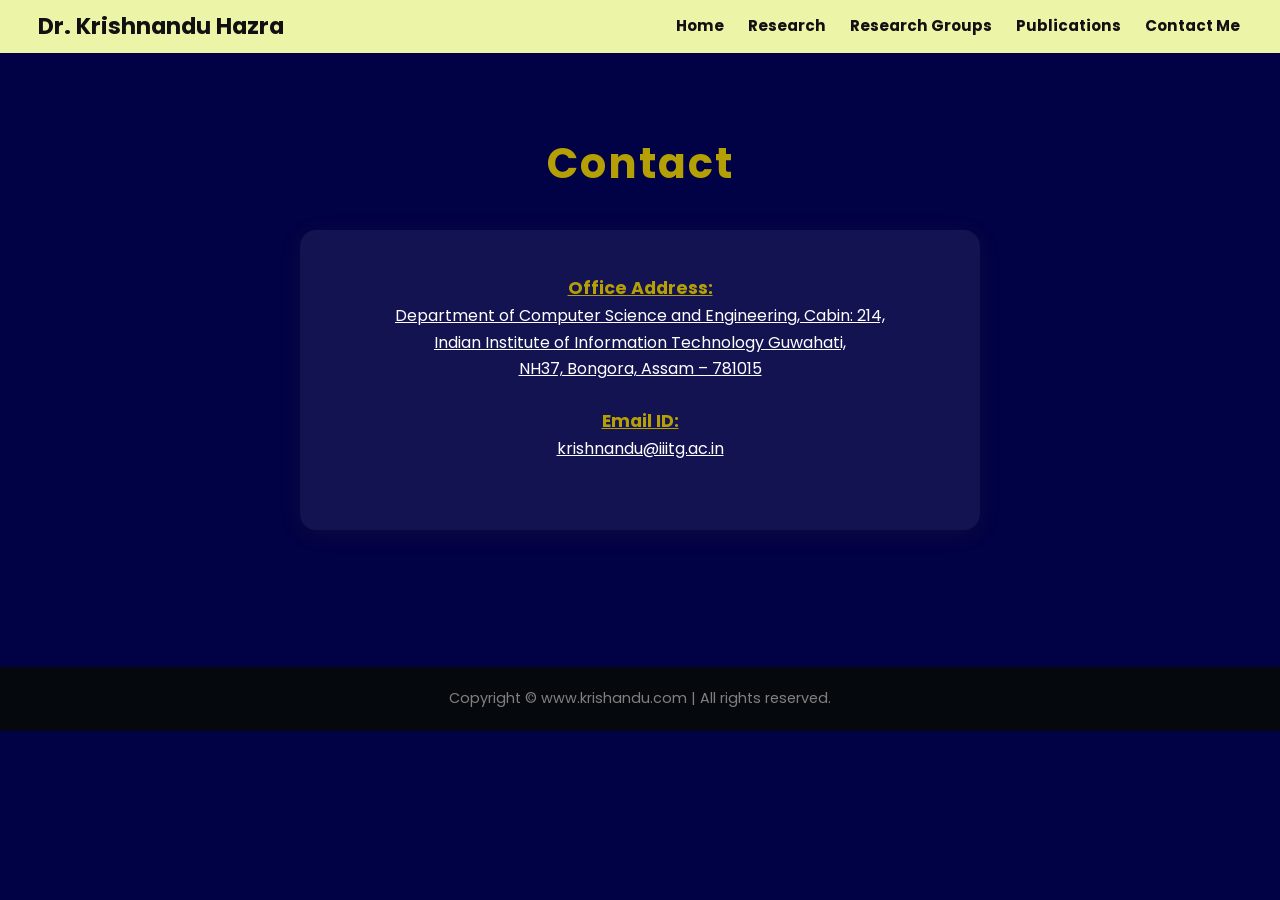
<file: contact.html>
<!DOCTYPE html>
<html lang="en">

<head>
  <meta charset="UTF-8">
  <meta name="viewport" content="width=device-width, initial-scale=1.0">
  <title>Contact — Dr. Krishnandu Hazra</title>
  <link rel="preconnect" href="https://fonts.googleapis.com">
  <link rel="preconnect" href="https://fonts.gstatic.com" crossorigin>
  <link href="https://fonts.googleapis.com/css2?family=Poppins:wght@400;600;700&display=swap" rel="stylesheet">
  <link rel="stylesheet" href="style.css">
</head>

<body>

  <header>
    <nav class="site-nav">
      <div class="nav-brand">Dr. Krishnandu Hazra</div>
      <ul class="nav-links">
        <li><a href="index.html">Home</a></li>
        <li><a href="research.html">Research</a></li>
        <li><a href="research_groups.html">Research Groups</a></li>
        <li><a href="publications.html">Publications</a></li>
        <li><a href="contact.html">Contact Me</a></li>
      </ul>
    </nav>
  </header>

  <main>
    <section class="contact-section">
      <h1 class="section-heading" style="font-size:clamp(1.8rem,5vw,2.6rem); margin-bottom:32px; letter-spacing:2px;">
        Contact
      </h1>

      <div class="contact-card">
        <div class="contact-block">
          <p class="contact-label">Office Address:</p>
          <p>
            Department of Computer Science and Engineering, Cabin: 214,<br>
            Indian Institute of Information Technology Guwahati,<br>
            NH37, Bongora, Assam – 781015
          </p>
        </div>

        <div class="contact-block">
          <p class="contact-label">Email ID:</p>
          <a href="mailto:krishnandu@iiitg.ac.in">krishnandu@iiitg.ac.in</a>
        </div>
      </div>
    </section>
  </main>

  <footer class="site-footer">
    Copyright &copy; www.krishandu.com | All rights reserved.
  </footer>

</body>
</html>
</file>
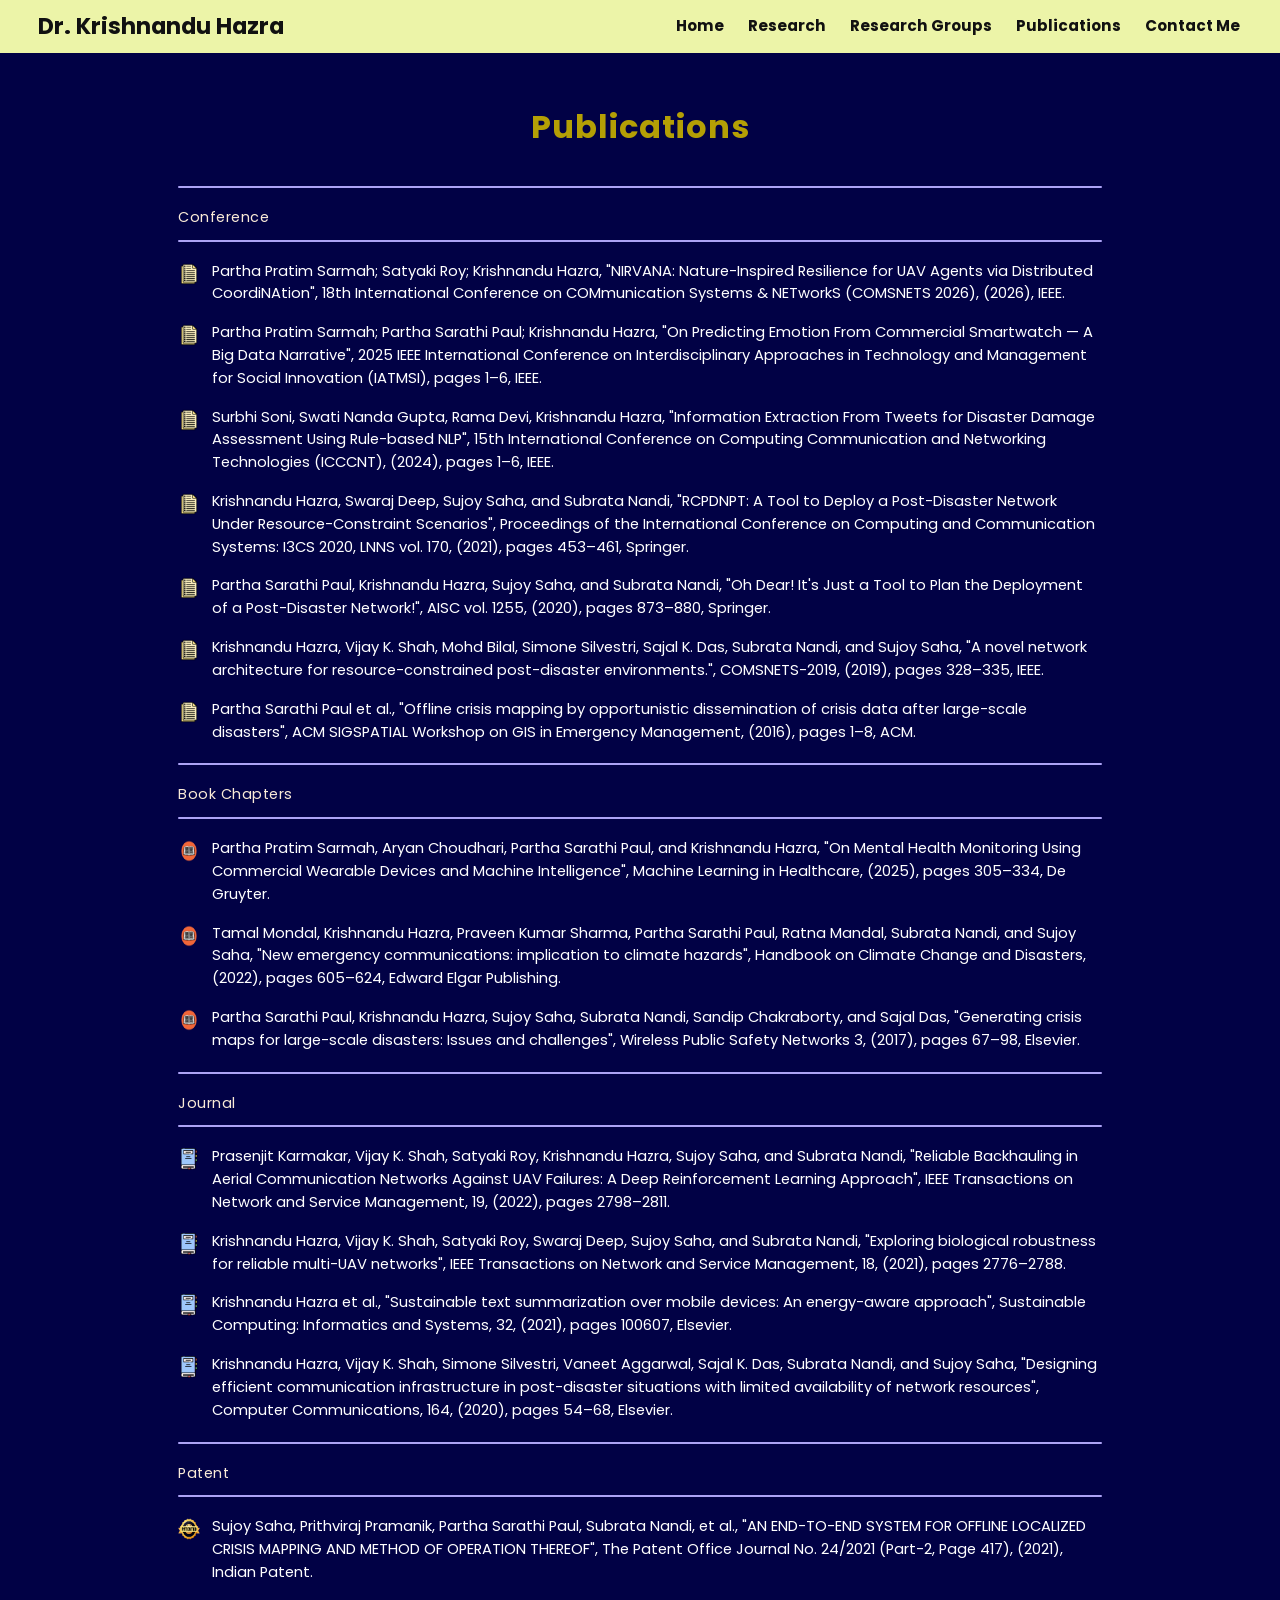
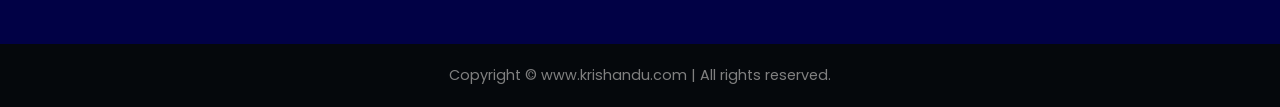
<file: publications.html>
<!DOCTYPE html>
<html lang="en">

<head>
  <meta charset="UTF-8">
  <meta name="viewport" content="width=device-width, initial-scale=1.0">
  <title>Publications — Dr. Krishnandu Hazra</title>
  <link rel="preconnect" href="https://fonts.googleapis.com">
  <link rel="preconnect" href="https://fonts.gstatic.com" crossorigin>
  <link href="https://fonts.googleapis.com/css2?family=Poppins:wght@400;600;700&display=swap" rel="stylesheet">
  <link rel="stylesheet" href="style.css">
</head>

<body>

  <header>
    <nav class="site-nav">
      <div class="nav-brand">Dr. Krishnandu Hazra</div>
      <ul class="nav-links">
        <li><a href="index.html">Home</a></li>
        <li><a href="research.html">Research</a></li>
        <li><a href="research_groups.html">Research Groups</a></li>
        <li><a href="publications.html">Publications</a></li>
        <li><a href="contact.html">Contact Me</a></li>
      </ul>
    </nav>
  </header>

  <main>
    <div class="pub-section">
      <h1 class="section-heading" style="margin-top:clamp(24px,4vw,48px);">Publications</h1>

      <!-- ── Conference ── -->
      <hr class="section-divider">
      <p class="pub-category-label">Conference</p>
      <hr class="section-divider">
      <ul class="pub-list">
        <li>
          <img src="Images/paper.png" alt="">
          <a href="https://ieeexplore.ieee.org/document/11418271" target="_blank" rel="noopener noreferrer">
            Partha Pratim Sarmah; Satyaki Roy; Krishnandu Hazra, "NIRVANA: Nature-Inspired Resilience for UAV Agents
            via Distributed CoordiNAtion", 18th International Conference on COMmunication Systems &amp; NETworkS
            (COMSNETS 2026), (2026), IEEE.
          </a>
        </li>
        <li>
          <img src="Images/paper.png" alt="">
          <a href="https://ieeexplore.ieee.org/abstract/document/10984709" target="_blank" rel="noopener noreferrer">
            Partha Pratim Sarmah; Partha Sarathi Paul; Krishnandu Hazra, "On Predicting Emotion From Commercial
            Smartwatch — A Big Data Narrative", 2025 IEEE International Conference on Interdisciplinary Approaches in
            Technology and Management for Social Innovation (IATMSI), pages 1–6, IEEE.
          </a>
        </li>
        <li>
          <img src="Images/paper.png" alt="">
          <a href="https://ieeexplore.ieee.org/document/10724068" target="_blank" rel="noopener noreferrer">
            Surbhi Soni, Swati Nanda Gupta, Rama Devi, Krishnandu Hazra, "Information Extraction From Tweets for
            Disaster Damage Assessment Using Rule-based NLP", 15th International Conference on Computing Communication
            and Networking Technologies (ICCCNT), (2024), pages 1–6, IEEE.
          </a>
        </li>
        <li>
          <img src="Images/paper.png" alt="">
          <a href="https://link.springer.com/chapter/10.1007/978-981-33-4084-8_43" target="_blank" rel="noopener noreferrer">
            Krishnandu Hazra, Swaraj Deep, Sujoy Saha, and Subrata Nandi, "RCPDNPT: A Tool to Deploy a Post-Disaster
            Network Under Resource-Constraint Scenarios", Proceedings of the International Conference on Computing and
            Communication Systems: I3CS 2020, LNNS vol. 170, (2021), pages 453–461, Springer.
          </a>
        </li>
        <li>
          <img src="Images/paper.png" alt="">
          <a href="https://link.springer.com/chapter/10.1007/978-981-15-7834-2_82" target="_blank" rel="noopener noreferrer">
            Partha Sarathi Paul, Krishnandu Hazra, Sujoy Saha, and Subrata Nandi, "Oh Dear! It's Just a Tool to Plan
            the Deployment of a Post-Disaster Network!", AISC vol. 1255, (2020), pages 873–880, Springer.
          </a>
        </li>
        <li>
          <img src="Images/paper.png" alt="">
          <a href="https://ieeexplore.ieee.org/document/8711166" target="_blank" rel="noopener noreferrer">
            Krishnandu Hazra, Vijay K. Shah, Mohd Bilal, Simone Silvestri, Sajal K. Das, Subrata Nandi, and Sujoy
            Saha, "A novel network architecture for resource-constrained post-disaster environments.",
            COMSNETS-2019, (2019), pages 328–335, IEEE.
          </a>
        </li>
        <li>
          <img src="Images/paper.png" alt="">
          <a href="https://dl.acm.org/doi/10.1145/3017611.3017620" target="_blank" rel="noopener noreferrer">
            Partha Sarathi Paul et al., "Offline crisis mapping by opportunistic dissemination of crisis data after
            large-scale disasters", ACM SIGSPATIAL Workshop on GIS in Emergency Management, (2016), pages 1–8, ACM.
          </a>
        </li>
      </ul>

      <!-- ── Book Chapters ── -->
      <hr class="section-divider">
      <p class="pub-category-label">Book Chapters</p>
      <hr class="section-divider">
      <ul class="pub-list">
        <li>
          <img src="Images/Chapter.png" alt="">
          <a href="https://www.degruyterbrill.com/document/doi/10.1515/9783111541235-016/html" target="_blank" rel="noopener noreferrer">
            Partha Pratim Sarmah, Aryan Choudhari, Partha Sarathi Paul, and Krishnandu Hazra, "On Mental Health
            Monitoring Using Commercial Wearable Devices and Machine Intelligence", Machine Learning in Healthcare,
            (2025), pages 305–334, De Gruyter.
          </a>
        </li>
        <li>
          <img src="Images/Chapter.png" alt="">
          <a href="https://www.elgaronline.com/edcollchap/book/9781800371613/book-part-9781800371613-56.xml" target="_blank" rel="noopener noreferrer">
            Tamal Mondal, Krishnandu Hazra, Praveen Kumar Sharma, Partha Sarathi Paul, Ratna Mandal, Subrata Nandi,
            and Sujoy Saha, "New emergency communications: implication to climate hazards", Handbook on Climate Change
            and Disasters, (2022), pages 605–624, Edward Elgar Publishing.
          </a>
        </li>
        <li>
          <img src="Images/Chapter.png" alt="">
          <a href="https://www.sciencedirect.com/science/chapter/edited-volume/abs/pii/B9781785480539500044?via%3Dihub" target="_blank" rel="noopener noreferrer">
            Partha Sarathi Paul, Krishnandu Hazra, Sujoy Saha, Subrata Nandi, Sandip Chakraborty, and Sajal Das,
            "Generating crisis maps for large-scale disasters: Issues and challenges", Wireless Public Safety Networks
            3, (2017), pages 67–98, Elsevier.
          </a>
        </li>
      </ul>

      <!-- ── Journals ── -->
      <hr class="section-divider">
      <p class="pub-category-label">Journal</p>
      <hr class="section-divider">
      <ul class="pub-list">
        <li>
          <img src="Images/Journal.png" alt="">
          <a href="https://ieeexplore.ieee.org/document/9851846" target="_blank" rel="noopener noreferrer">
            Prasenjit Karmakar, Vijay K. Shah, Satyaki Roy, Krishnandu Hazra, Sujoy Saha, and Subrata Nandi,
            "Reliable Backhauling in Aerial Communication Networks Against UAV Failures: A Deep Reinforcement
            Learning Approach", IEEE Transactions on Network and Service Management, 19, (2022), pages 2798–2811.
          </a>
        </li>
        <li>
          <img src="Images/Journal.png" alt="">
          <a href="https://ieeexplore.ieee.org/document/9422729" target="_blank" rel="noopener noreferrer">
            Krishnandu Hazra, Vijay K. Shah, Satyaki Roy, Swaraj Deep, Sujoy Saha, and Subrata Nandi, "Exploring
            biological robustness for reliable multi-UAV networks", IEEE Transactions on Network and Service
            Management, 18, (2021), pages 2776–2788.
          </a>
        </li>
        <li>
          <img src="Images/Journal.png" alt="">
          <a href="https://www.sciencedirect.com/science/article/abs/pii/S2210537921000950?via%3Dihub" target="_blank" rel="noopener noreferrer">
            Krishnandu Hazra et al., "Sustainable text summarization over mobile devices: An energy-aware approach",
            Sustainable Computing: Informatics and Systems, 32, (2021), pages 100607, Elsevier.
          </a>
        </li>
        <li>
          <img src="Images/Journal.png" alt="">
          <a href="https://www.sciencedirect.com/science/article/abs/pii/S0140366420319393?via%3Dihub" target="_blank" rel="noopener noreferrer">
            Krishnandu Hazra, Vijay K. Shah, Simone Silvestri, Vaneet Aggarwal, Sajal K. Das, Subrata Nandi, and
            Sujoy Saha, "Designing efficient communication infrastructure in post-disaster situations with limited
            availability of network resources", Computer Communications, 164, (2020), pages 54–68, Elsevier.
          </a>
        </li>
      </ul>

      <!-- ── Patents ── -->
      <hr class="section-divider">
      <p class="pub-category-label">Patent</p>
      <hr class="section-divider">
      <ul class="pub-list">
        <li>
          <img src="Images/Patent.png" alt="">
          <a href="https://search.ipindia.gov.in/DynamicUtility/Journal/Patent" target="_blank" rel="noopener noreferrer">
            Sujoy Saha, Prithviraj Pramanik, Partha Sarathi Paul, Subrata Nandi, et al., "AN END-TO-END SYSTEM FOR
            OFFLINE LOCALIZED CRISIS MAPPING AND METHOD OF OPERATION THEREOF", The Patent Office Journal No. 24/2021
            (Part-2, Page 417), (2021), Indian Patent.
          </a>
        </li>
      </ul>

    </div>
  </main>

  <footer class="site-footer">
    Copyright &copy; www.krishandu.com | All rights reserved.
  </footer>

</body>
</html>
</file>
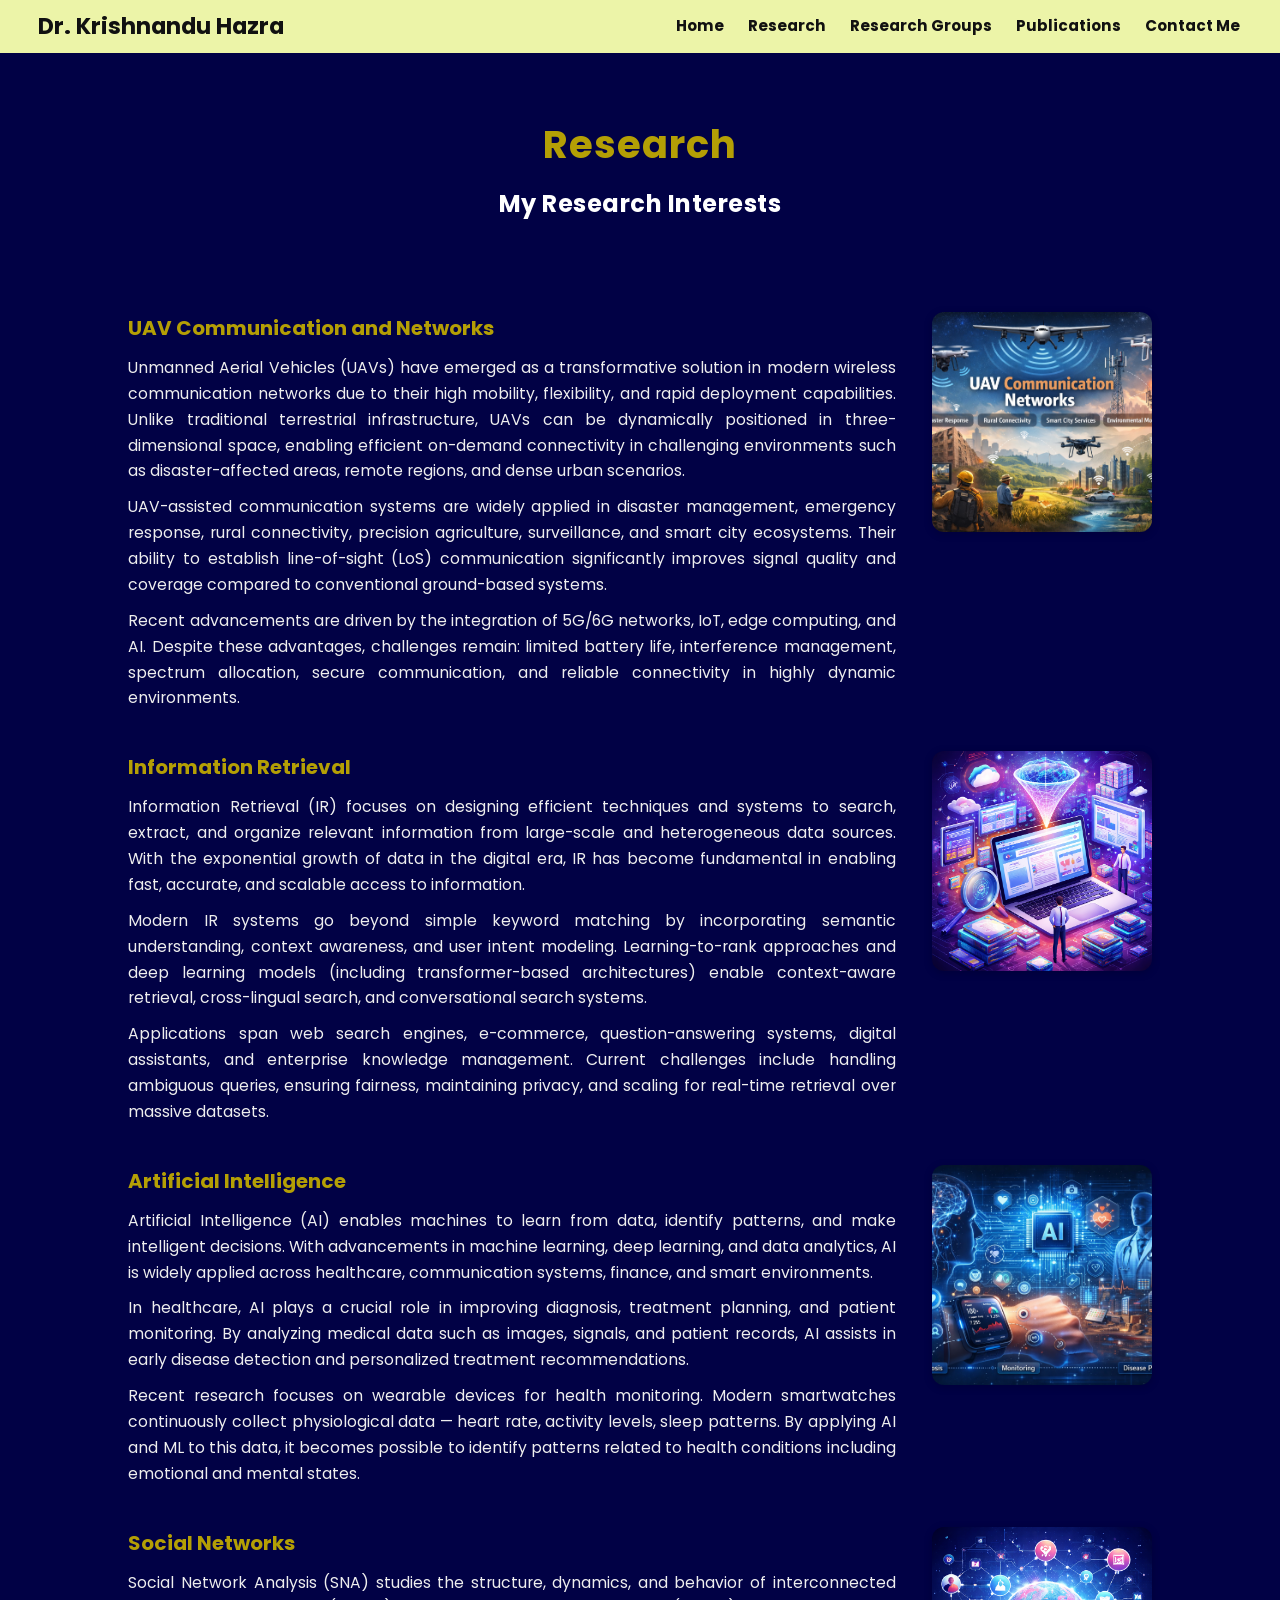
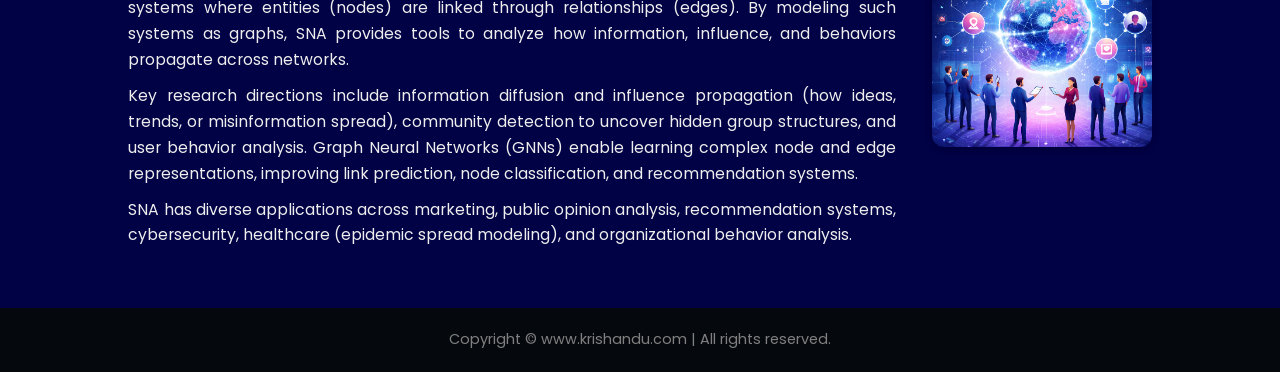
<file: research.html>
<!DOCTYPE html>
<html lang="en">

<head>
  <meta charset="UTF-8">
  <meta name="viewport" content="width=device-width, initial-scale=1.0">
  <title>Research — Dr. Krishnandu Hazra</title>
  <link rel="preconnect" href="https://fonts.googleapis.com">
  <link rel="preconnect" href="https://fonts.gstatic.com" crossorigin>
  <link href="https://fonts.googleapis.com/css2?family=Poppins:wght@400;600;700&display=swap" rel="stylesheet">
  <link rel="stylesheet" href="style.css">
</head>

<body>

  <header>
    <nav class="site-nav">
      <div class="nav-brand">Dr. Krishnandu Hazra</div>
      <ul class="nav-links">
        <li><a href="index.html">Home</a></li>
        <li><a href="research.html">Research</a></li>
        <li><a href="research_groups.html">Research Groups</a></li>
        <li><a href="publications.html">Publications</a></li>
        <li><a href="contact.html">Contact Me</a></li>
      </ul>
    </nav>
  </header>

  <main>
    <div class="page-wrapper">
      <h1 class="section-heading" style="font-size:clamp(1.6rem,4vw,2.4rem); margin-bottom:8px;">Research</h1>
      <h2 class="section-subheading">My Research Interests</h2>
    </div>

    <div class="research-grid">

      <!-- UAV -->
      <div class="research-item">
        <div>
          <h3>UAV Communication and Networks</h3>
          <p>Unmanned Aerial Vehicles (UAVs) have emerged as a transformative solution in modern wireless
            communication networks due to their high mobility, flexibility, and rapid deployment capabilities.
            Unlike traditional terrestrial infrastructure, UAVs can be dynamically positioned in three-dimensional
            space, enabling efficient on-demand connectivity in challenging environments such as disaster-affected
            areas, remote regions, and dense urban scenarios.</p>
          <p style="margin-top:10px;">UAV-assisted communication systems are widely applied in disaster management,
            emergency response, rural connectivity, precision agriculture, surveillance, and smart city ecosystems.
            Their ability to establish line-of-sight (LoS) communication significantly improves signal quality
            and coverage compared to conventional ground-based systems.</p>
          <p style="margin-top:10px;">Recent advancements are driven by the integration of 5G/6G networks, IoT,
            edge computing, and AI. Despite these advantages, challenges remain: limited battery life, interference
            management, spectrum allocation, secure communication, and reliable connectivity in highly dynamic
            environments.</p>
        </div>
        <img src="Images/UAV communication Photo.png" alt="UAV Communication">
      </div>

      <!-- Information Retrieval -->
      <div class="research-item">
        <div>
          <h3>Information Retrieval</h3>
          <p>Information Retrieval (IR) focuses on designing efficient techniques and systems to search, extract,
            and organize relevant information from large-scale and heterogeneous data sources. With the exponential
            growth of data in the digital era, IR has become fundamental in enabling fast, accurate, and scalable
            access to information.</p>
          <p style="margin-top:10px;">Modern IR systems go beyond simple keyword matching by incorporating semantic
            understanding, context awareness, and user intent modeling. Learning-to-rank approaches and deep
            learning models (including transformer-based architectures) enable context-aware retrieval,
            cross-lingual search, and conversational search systems.</p>
          <p style="margin-top:10px;">Applications span web search engines, e-commerce, question-answering systems,
            digital assistants, and enterprise knowledge management. Current challenges include handling ambiguous
            queries, ensuring fairness, maintaining privacy, and scaling for real-time retrieval over massive
            datasets.</p>
        </div>
        <img src="Images/information retrival.png" alt="Information Retrieval">
      </div>

      <!-- AI -->
      <div class="research-item">
        <div>
          <h3>Artificial Intelligence</h3>
          <p>Artificial Intelligence (AI) enables machines to learn from data, identify patterns, and make
            intelligent decisions. With advancements in machine learning, deep learning, and data analytics,
            AI is widely applied across healthcare, communication systems, finance, and smart environments.</p>
          <p style="margin-top:10px;">In healthcare, AI plays a crucial role in improving diagnosis, treatment
            planning, and patient monitoring. By analyzing medical data such as images, signals, and patient
            records, AI assists in early disease detection and personalized treatment recommendations.</p>
          <p style="margin-top:10px;">Recent research focuses on wearable devices for health monitoring. Modern
            smartwatches continuously collect physiological data — heart rate, activity levels, sleep patterns.
            By applying AI and ML to this data, it becomes possible to identify patterns related to health
            conditions including emotional and mental states.</p>
        </div>
        <img src="Images/Smart_watch.png" alt="Artificial Intelligence">
      </div>

      <!-- Social Networks -->
      <div class="research-item">
        <div>
          <h3>Social Networks</h3>
          <p>Social Network Analysis (SNA) studies the structure, dynamics, and behavior of interconnected
            systems where entities (nodes) are linked through relationships (edges). By modeling such systems
            as graphs, SNA provides tools to analyze how information, influence, and behaviors propagate across
            networks.</p>
          <p style="margin-top:10px;">Key research directions include information diffusion and influence
            propagation (how ideas, trends, or misinformation spread), community detection to uncover hidden
            group structures, and user behavior analysis. Graph Neural Networks (GNNs) enable learning complex
            node and edge representations, improving link prediction, node classification, and recommendation
            systems.</p>
          <p style="margin-top:10px;">SNA has diverse applications across marketing, public opinion analysis,
            recommendation systems, cybersecurity, healthcare (epidemic spread modeling), and organizational
            behavior analysis.</p>
        </div>
        <img src="Images/information and social.png" alt="Social Networks">
      </div>

    </div>
  </main>

  <footer class="site-footer">
    Copyright &copy; www.krishandu.com | All rights reserved.
  </footer>

</body>
</html>
</file>
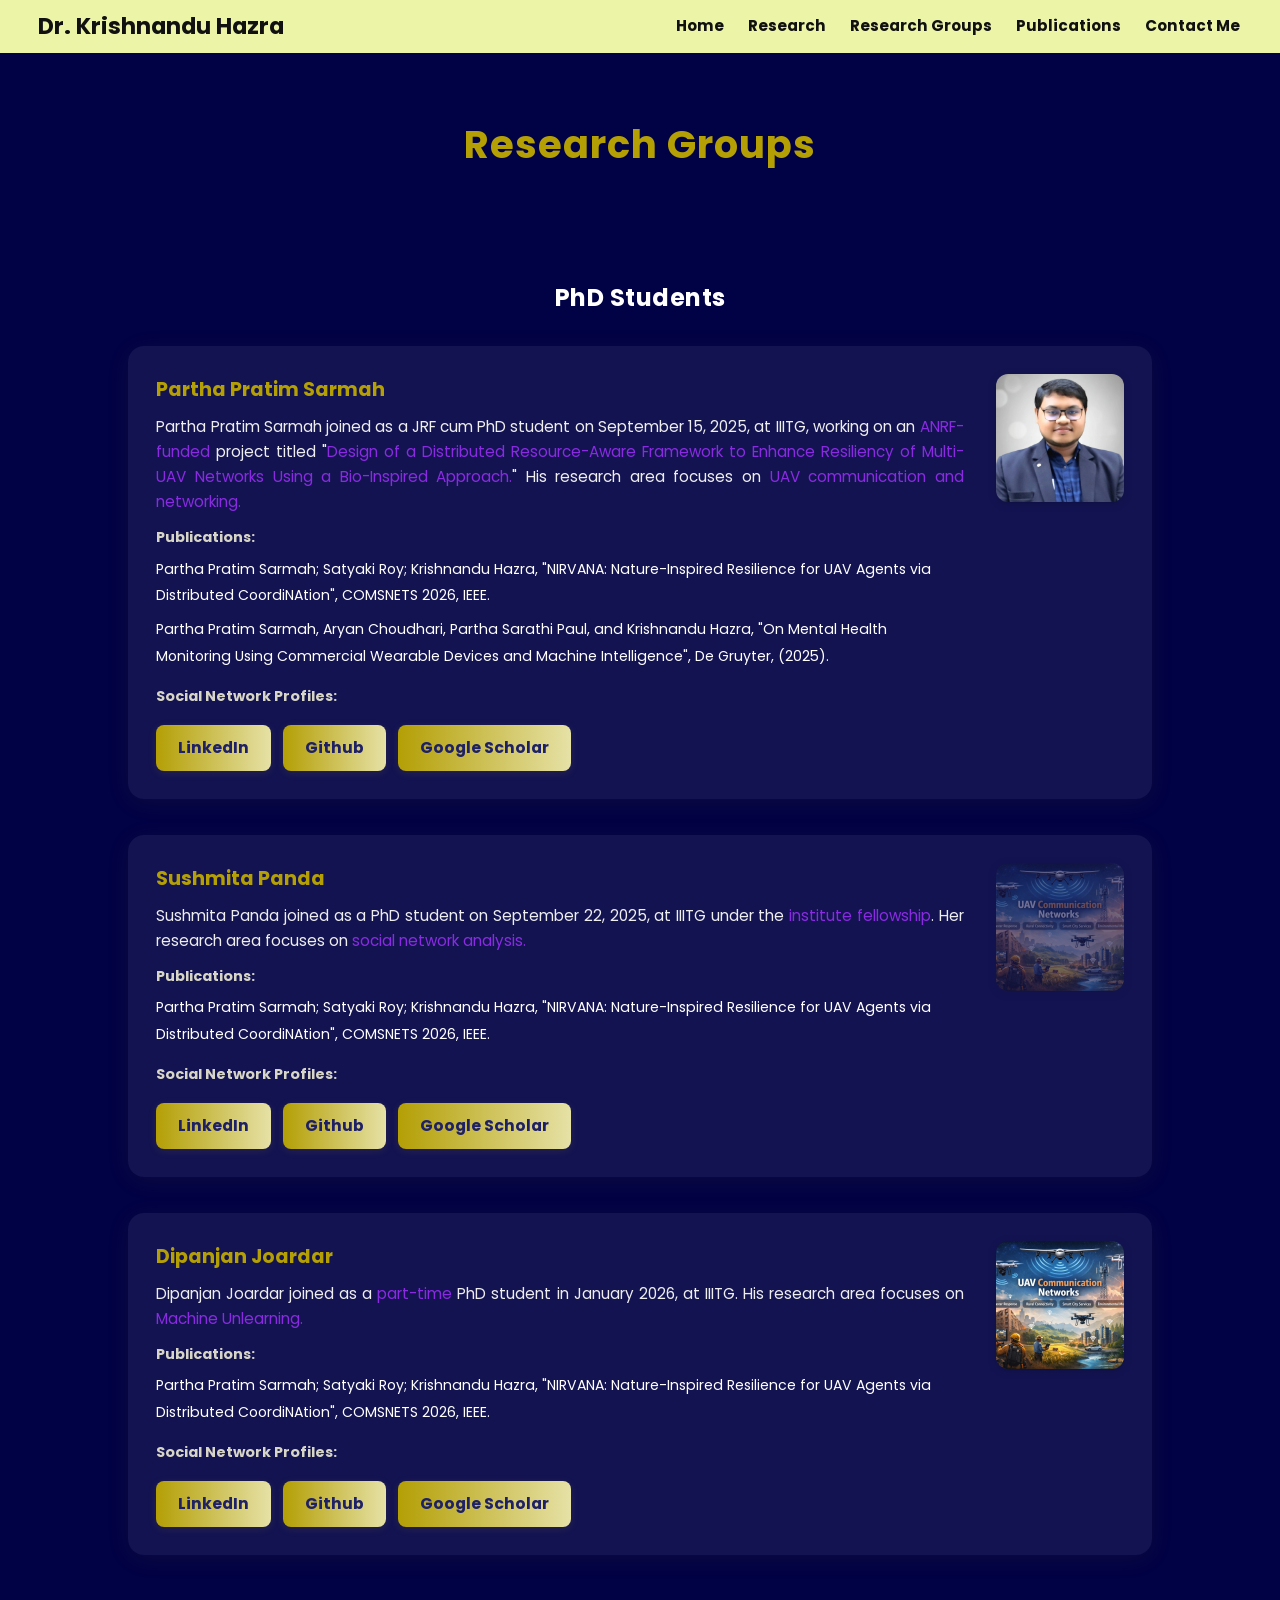
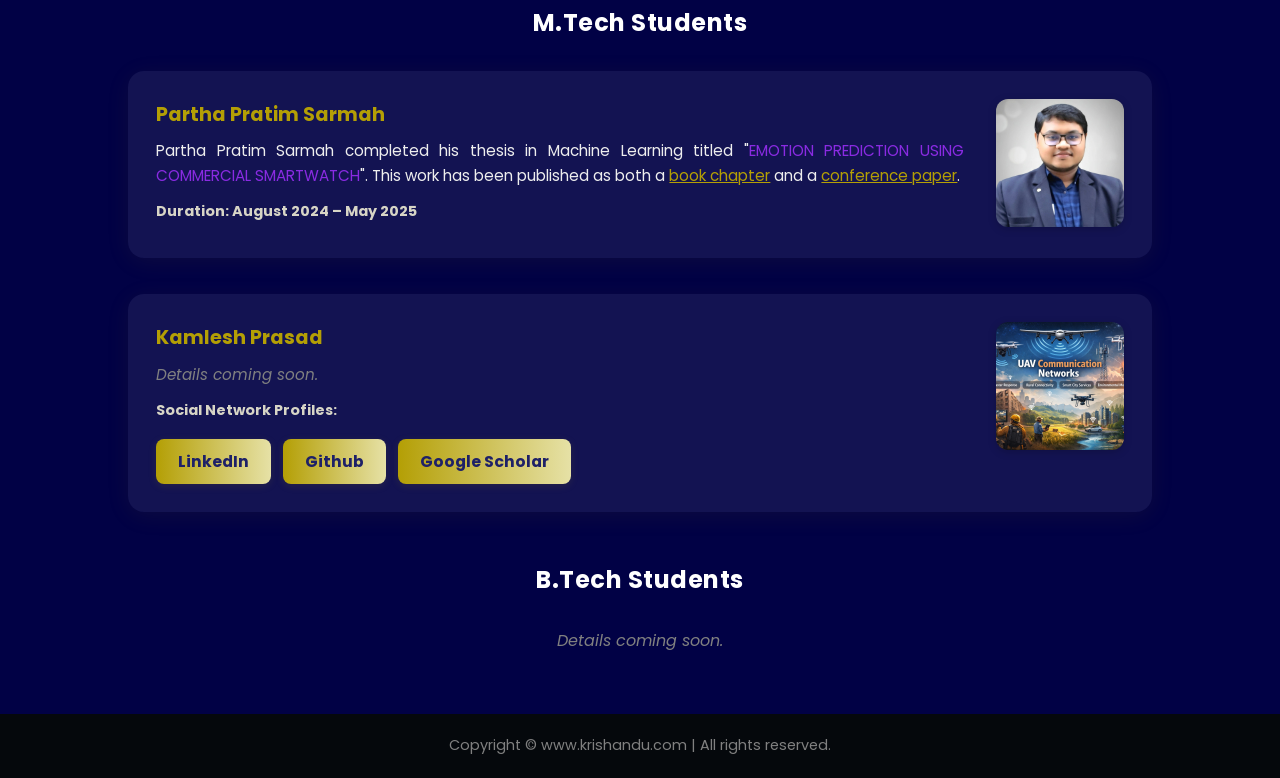
<file: research_groups.html>
<!DOCTYPE html>
<html lang="en">

<head>
  <meta charset="UTF-8">
  <meta name="viewport" content="width=device-width, initial-scale=1.0">
  <title>Research Groups — Dr. Krishnandu Hazra</title>
  <link rel="preconnect" href="https://fonts.googleapis.com">
  <link rel="preconnect" href="https://fonts.gstatic.com" crossorigin>
  <link href="https://fonts.googleapis.com/css2?family=Poppins:wght@400;600;700&display=swap" rel="stylesheet">
  <link rel="stylesheet" href="style.css">
</head>

<body>

  <header>
    <nav class="site-nav">
      <div class="nav-brand">Dr. Krishnandu Hazra</div>
      <ul class="nav-links">
        <li><a href="index.html">Home</a></li>
        <li><a href="research.html">Research</a></li>
        <li><a href="research_groups.html">Research Groups</a></li>
        <li><a href="publications.html">Publications</a></li>
        <li><a href="contact.html">Contact Me</a></li>
      </ul>
    </nav>
  </header>

  <main>
    <div class="page-wrapper">
      <h1 class="section-heading" style="font-size:clamp(1.6rem,4vw,2.4rem);">Research Groups</h1>
    </div>

    <!-- ══════════════════════════════════════
         PhD STUDENTS
    ══════════════════════════════════════ -->
    <h2 class="section-subheading" style="margin-top:10px;">PhD Students</h2>

    <div class="student-list">

      <!-- Partha Pratim Sarmah (PhD) -->
      <div class="student-card">
        <div>
          <h3>Partha Pratim Sarmah</h3>
          <p>
            Partha Pratim Sarmah joined as a JRF cum PhD student on September 15, 2025, at IIITG, working on an
            <span class="purple">ANRF-funded</span> project titled "<span class="purple">Design of a Distributed
            Resource-Aware Framework to Enhance Resiliency of Multi-UAV Networks Using a Bio-Inspired
            Approach.</span>" His research area focuses on <span class="purple">UAV communication and networking.</span>
          </p>

          <h4>Publications:</h4>
          <ul class="student-pub-list">
            <li>
              <a href="https://ieeexplore.ieee.org/document/11418271" target="_blank" rel="noopener noreferrer">
                Partha Pratim Sarmah; Satyaki Roy; Krishnandu Hazra, "NIRVANA: Nature-Inspired Resilience for UAV
                Agents via Distributed CoordiNAtion", COMSNETS 2026, IEEE.
              </a>
            </li>
            <li>
              <a href="https://www.degruyterbrill.com/document/doi/10.1515/9783111541235-016/html" target="_blank" rel="noopener noreferrer">
                Partha Pratim Sarmah, Aryan Choudhari, Partha Sarathi Paul, and Krishnandu Hazra, "On Mental Health
                Monitoring Using Commercial Wearable Devices and Machine Intelligence", De Gruyter, (2025).
              </a>
            </li>
          </ul>

          <h4>Social Network Profiles:</h4>
          <div class="btn-group">
            <a class="profile-btn" href="https://www.linkedin.com/in/partha-pratim-sarmah/" target="_blank" rel="noopener noreferrer">LinkedIn</a>
            <a class="profile-btn" href="https://github.com/SParthaPratimSarmah" target="_blank" rel="noopener noreferrer">Github</a>
            <a class="profile-btn" href="https://scholar.google.com/citations?user=ZxeN9_cAAAAJ&hl=en" target="_blank" rel="noopener noreferrer">Google Scholar</a>
          </div>
        </div>
        <img src="Images/PPS.jpeg" alt="Partha Pratim Sarmah">
      </div>

      <!-- Sushmita Panda -->
      <div class="student-card">
        <div>
          <h3>Sushmita Panda</h3>
          <p>
            Sushmita Panda joined as a PhD student on September 22, 2025, at IIITG under the
            <span class="purple">institute fellowship</span>. Her research area focuses on
            <span class="purple">social network analysis.</span>
          </p>

          <h4>Publications:</h4>
          <ul class="student-pub-list">
            <li>
              <a href="https://ieeexplore.ieee.org/document/11418271" target="_blank" rel="noopener noreferrer">
                Partha Pratim Sarmah; Satyaki Roy; Krishnandu Hazra, "NIRVANA: Nature-Inspired Resilience for UAV
                Agents via Distributed CoordiNAtion", COMSNETS 2026, IEEE.
              </a>
            </li>
          </ul>

          <h4>Social Network Profiles:</h4>
          <div class="btn-group">
            <a class="profile-btn" href="#" target="_blank" rel="noopener noreferrer">LinkedIn</a>
            <a class="profile-btn" href="#" target="_blank" rel="noopener noreferrer">Github</a>
            <a class="profile-btn" href="#" target="_blank" rel="noopener noreferrer">Google Scholar</a>
          </div>
        </div>
        <!-- No photo yet — placeholder -->
        <img src="Images/UAV communication Photo.png" alt="Sushmita Panda" style="opacity:0.4;">
      </div>

      <!-- Dipanjan Joardar -->
      <div class="student-card">
        <div>
          <h3>Dipanjan Joardar</h3>
          <p>
            Dipanjan Joardar joined as a <span class="purple">part-time</span> PhD student in January 2026, at IIITG.
            His research area focuses on <span class="purple">Machine Unlearning.</span>
          </p>

          <h4>Publications:</h4>
          <ul class="student-pub-list">
            <li>
              <a href="https://ieeexplore.ieee.org/document/11418271" target="_blank" rel="noopener noreferrer">
                Partha Pratim Sarmah; Satyaki Roy; Krishnandu Hazra, "NIRVANA: Nature-Inspired Resilience for UAV
                Agents via Distributed CoordiNAtion", COMSNETS 2026, IEEE.
              </a>
            </li>
          </ul>

          <h4>Social Network Profiles:</h4>
          <div class="btn-group">
            <a class="profile-btn" href="#" target="_blank" rel="noopener noreferrer">LinkedIn</a>
            <a class="profile-btn" href="#" target="_blank" rel="noopener noreferrer">Github</a>
            <a class="profile-btn" href="#" target="_blank" rel="noopener noreferrer">Google Scholar</a>
          </div>
        </div>
        <img src="Images/UAV communication Photo.png" alt="Dipanjan Joardar">
      </div>

    </div>

    <!-- ══════════════════════════════════════
         M.Tech STUDENTS
    ══════════════════════════════════════ -->
    <h2 class="section-subheading" style="margin-top:48px;">M.Tech Students</h2>

    <div class="student-list">

      <!-- Partha Pratim Sarmah (M.Tech) -->
      <div class="student-card">
        <div>
          <h3>Partha Pratim Sarmah</h3>
          <p>
            Partha Pratim Sarmah completed his thesis in Machine Learning titled
            "<span class="purple">EMOTION PREDICTION USING COMMERCIAL SMARTWATCH</span>".
            This work has been published as both a
            <a href="https://www.degruyterbrill.com/document/doi/10.1515/9783111541235-016/html"
               target="_blank" rel="noopener noreferrer" style="color:var(--gold);">book chapter</a>
            and a
            <a href="https://ieeexplore.ieee.org/abstract/document/10984709"
               target="_blank" rel="noopener noreferrer" style="color:var(--gold);">conference paper</a>.
          </p>
          <h4>Duration: August 2024 – May 2025</h4>
        </div>
        <img src="Images/PPS.jpeg" alt="Partha Pratim Sarmah">
      </div>

      <!-- Kamlesh Prasad -->
      <div class="student-card">
        <div>
          <h3>Kamlesh Prasad</h3>
          <p><em style="color:var(--gray-text);">Details coming soon.</em></p>
          <h4>Social Network Profiles:</h4>
          <div class="btn-group">
            <a class="profile-btn" href="#" target="_blank" rel="noopener noreferrer">LinkedIn</a>
            <a class="profile-btn" href="#" target="_blank" rel="noopener noreferrer">Github</a>
            <a class="profile-btn" href="#" target="_blank" rel="noopener noreferrer">Google Scholar</a>
          </div>
        </div>
        <img src="Images/UAV communication Photo.png" alt="Kamlesh Prasad">
      </div>

    </div>

    <!-- ══════════════════════════════════════
         B.Tech STUDENTS
    ══════════════════════════════════════ -->
    <h2 class="section-subheading" style="margin-top:48px;">B.Tech Students</h2>
    <p class="text-center gray-txt" style="margin-bottom:48px;"><em>Details coming soon.</em></p>

  </main>

  <footer class="site-footer">
    Copyright &copy; www.krishandu.com | All rights reserved.
  </footer>

</body>
</html>
</file>
<file: style.css>
/* ============================================================
   Dr. Krishnandu Hazra — Portfolio
   style.css  |  Shared across all pages
   ============================================================ */

/* ---------- Reset & Base ---------- */
*, *::before, *::after {
  box-sizing: border-box;
  margin: 0;
  padding: 0;
}

:root {
  --gold:       #b49f05;
  --gold-light: #e6e1a6;
  --navy:       rgb(1, 1, 69);
  --navy-card:  rgba(255,255,255,0.07);
  --navy-card2: rgba(255,255,255,0.13);
  --purple:     blueviolet;
  --purple-soft: rgb(225, 196, 252);
  --nav-bg:     rgb(236, 244, 168);
  --footer-bg:  rgb(5, 8, 12);
  --divider:    rgb(172, 163, 246);
  --gray-text:  gray;
  --white:      #ffffff;

  --font-main: 'Poppins', sans-serif;

  --section-max: 900px;
  --section-pad: 0 clamp(16px, 4vw, 64px);

  --radius: 12px;
  --radius-lg: 16px;
  --shadow-card: 0 4px 24px rgba(180,159,5,0.08);
  --shadow-img: 0 2px 8px rgba(0,0,0,0.18);
}

html {
  font-size: 16px;
  scroll-behavior: smooth;
}

body {
  background-color: var(--navy);
  color: var(--white);
  font-family: var(--font-main);
  line-height: 1.65;
}

img {
  display: block;
  max-width: 100%;
  height: auto;
}

a {
  color: inherit;
}

ul {
  list-style: none;
}

/* ============================================================
   NAVIGATION
   ============================================================ */
.site-nav {
  display: flex;
  align-items: center;
  justify-content: space-between;
  flex-wrap: wrap;
  gap: 8px;
  padding: 0 clamp(12px, 3vw, 48px);
  min-height: 50px;
  background-color: var(--nav-bg);
}

.nav-brand {
  font-size: clamp(1rem, 2.5vw, 1.4rem);
  font-weight: 700;
  color: #111;
  white-space: nowrap;
  padding: 8px 0;
}

.nav-links {
  display: flex;
  flex-wrap: wrap;
  gap: 4px 20px;
  padding: 6px 0;
}

.nav-links li a {
  text-decoration: none;
  color: #111;
  font-weight: 700;
  font-size: clamp(0.8rem, 1.5vw, 0.95rem);
  padding: 4px 2px;
  transition: color 0.18s;
  white-space: nowrap;
}

.nav-links li a:hover {
  color: rgb(234, 64, 48);
}

/* Marquee bar */
.marquee-bar {
  background-color: #fafafa;
  min-height: 22px;
  display: flex;
  align-items: center;
  overflow: hidden;
}

.marquee-bar marquee a {
  color: red;
  font-weight: 700;
  font-size: 0.88rem;
  text-decoration: none;
  margin-right: 40px;
}

/* ============================================================
   PAGE WRAPPER
   ============================================================ */
.page-wrapper {
  padding: clamp(24px, 5vw, 60px) clamp(16px, 4vw, 60px);
  max-width: 1200px;
  margin: 0 auto;
}

/* ============================================================
   SECTION HEADINGS
   ============================================================ */
.section-heading {
  font-size: clamp(1.4rem, 3.5vw, 2rem);
  color: var(--gold);
  text-align: center;
  margin-bottom: clamp(18px, 3vw, 32px);
  letter-spacing: 1px;
}

.section-subheading {
  font-size: clamp(1.1rem, 2.5vw, 1.5rem);
  color: var(--white);
  text-align: center;
  margin-bottom: clamp(16px, 2.5vw, 28px);
  letter-spacing: 0.5px;
}

/* Coloured divider under headings */
.section-divider {
  border: none;
  height: 2px;
  background: var(--divider);
  margin: 10px 0 18px;
  border-radius: 2px;
}

/* ============================================================
   CARD  (shared glass-style card)
   ============================================================ */
.card {
  background: var(--navy-card);
  border-radius: var(--radius-lg);
  padding: clamp(18px, 3vw, 32px);
  box-shadow: var(--shadow-card);
  margin-bottom: 28px;
}

.card h2 {
  color: var(--gold);
  font-size: clamp(1rem, 2vw, 1.3rem);
  margin-bottom: 10px;
}

.card h3 {
  color: var(--gold);
  font-size: clamp(0.95rem, 1.8vw, 1.1rem);
  margin: 16px 0 6px;
}

.card ul {
  list-style: disc;
  padding-left: 20px;
}

.card ul li {
  margin-bottom: 6px;
  line-height: 1.5;
}

/* ============================================================
   BUTTONS
   ============================================================ */
.btn {
  display: inline-block;
  padding: 10px 22px;
  background: #1e2167;
  color: wheat;
  border: 2px solid wheat;
  border-radius: 6px;
  font-size: clamp(0.85rem, 1.5vw, 1rem);
  font-weight: 600;
  text-decoration: none;
  cursor: pointer;
  transition: transform 0.18s, box-shadow 0.18s;
  white-space: nowrap;
}

.btn:hover {
  transform: scale(1.07);
  box-shadow: 0 4px 14px rgba(180,159,5,0.22);
}

.btn:active {
  transform: scale(0.97);
}

/* Gold gradient button (profile links) */
.profile-btn {
  display: inline-block;
  padding: 10px 22px;
  background: linear-gradient(90deg, var(--gold) 0%, var(--gold-light) 100%);
  color: #1e2167 !important;
  border: none;
  border-radius: 8px;
  font-size: clamp(0.82rem, 1.4vw, 0.98rem);
  font-weight: 700;
  text-decoration: none !important;
  box-shadow: 0 2px 8px rgba(180,159,5,0.12);
  cursor: pointer;
  transition: transform 0.18s, box-shadow 0.18s, background 0.18s;
  white-space: nowrap;
}

.profile-btn:hover,
.profile-btn:focus {
  transform: scale(1.09);
  background: linear-gradient(90deg, var(--gold-light) 0%, var(--gold) 100%);
  box-shadow: 0 5px 18px rgba(180,159,5,0.22);
  text-decoration: none !important;
}

.profile-btn:active {
  transform: scale(0.97);
}

.btn-group {
  display: flex;
  flex-wrap: wrap;
  gap: 12px;
  margin-top: 16px;
}

/* ============================================================
   FOOTER
   ============================================================ */
.site-footer {
  background-color: var(--footer-bg);
  padding: 20px clamp(12px, 4vw, 60px);
  text-align: center;
  color: var(--gray-text);
  font-size: 0.9rem;
  margin-top: 60px;
}

/* ============================================================
   UTILITY
   ============================================================ */
.purple   { color: var(--purple); }
.gold     { color: var(--gold); }
.gray-txt { color: var(--gray-text); }
.text-justify { text-align: justify; }
.text-center  { text-align: center; }

/* ============================================================
   INDEX PAGE — Hero
   ============================================================ */
.hero {
  display: grid;
  grid-template-columns: 1fr auto;
  align-items: start;
  gap: clamp(24px, 4vw, 48px);
  padding: clamp(24px, 5vw, 56px) clamp(16px, 4vw, 60px) 0;
  max-width: 1200px;
  margin: 0 auto;
}

.hero-text {
  font-size: clamp(1rem, 2vw, 1.35rem);
  line-height: 1.7;
  text-align: justify;
}

.hero-text #element {
  color: var(--purple-soft);
  display: block;
  margin-top: 10px;
  font-size: clamp(0.9rem, 1.6vw, 1.05rem);
}

.hero-right {
  display: flex;
  flex-direction: column;
  align-items: center;
  gap: 18px;
  min-width: 190px;
}

.hero-photo {
  width: clamp(120px, 14vw, 200px);
  height: clamp(120px, 14vw, 200px);
  object-fit: cover;
  border-radius: var(--radius);
  box-shadow: var(--shadow-img);
}

/* News side box */
.news-box {
  background: rgba(255,255,255,0.13);
  border-radius: 12px;
  padding: 14px 18px;
  box-shadow: 0 2px 12px rgba(180,159,5,0.13);
  min-width: 210px;
  max-width: 260px;
  margin-top: 8px;
  width: 100%;
  text-align: justify;
  max-height: 210px;
  overflow-y: auto;
  scrollbar-width: thin;
  scrollbar-color: #b49f05 #f5f5f5;
}

.news-box h3 {
  color: #b49f05;
  font-size: 1.15rem;
  margin-bottom: 10px;
  text-align: center;
}

.news-list {
  list-style: none;
  padding: 0;
  margin: 0;
  display: flex;
  flex-direction: column-reverse; /* Latest news at the top */
  gap: 8px;
}

.news-list li a {
  color: #b49f05;
  text-decoration: none;
  font-weight: 600;
  display: block;
  padding: 4px 0;
  transition: color 0.18s;
}

.news-list li a:hover {
  color: #e6e1b4;
}

/* ============================================================
   TIMELINE  (Work / Education)
   ============================================================ */
.timeline-section {
  max-width: 1000px;
  margin: 50px auto 0;
  padding: 0 clamp(12px, 3vw, 40px);
}

.timeline {
  position: relative;
  padding-left: 28px;
  border-left: 3px solid var(--divider);
  display: flex;
  flex-direction: column;
  gap: 32px;
  margin-top: 28px;
}

.timeline-item {
  position: relative;
}

.timeline-item::before {
  content: '';
  position: absolute;
  left: -39px;
  top: 6px;
  width: 14px;
  height: 14px;
  background: var(--gold);
  border-radius: 50%;
  border: 3px solid var(--navy);
}

.timeline-item .tl-icon {
  width: 26px;
  height: 26px;
  object-fit: contain;
  position: absolute;
  left: -50px;
  top: 0;
}

.timeline-item h3 {
  color: var(--gold);
  font-size: clamp(0.95rem, 1.8vw, 1.1rem);
  margin-bottom: 2px;
}

.timeline-item .tl-date {
  font-size: 0.82rem;
  color: var(--gold-light);
  margin-bottom: 4px;
}

.timeline-item p {
  color: var(--gray-text);
  font-size: clamp(0.88rem, 1.5vw, 0.98rem);
  text-align: justify;
}

/* ============================================================
   RESEARCH PAGE — Interest cards
   ============================================================ */
.research-grid {
  display: flex;
  flex-direction: column;
  gap: 40px;
  max-width: 1100px;
  margin: 0 auto;
  padding: 0 clamp(12px, 3vw, 40px);
}

.research-item {
  display: grid;
  grid-template-columns: 1fr clamp(140px, 18vw, 220px);
  gap: clamp(18px, 3vw, 36px);
  align-items: start;
}

.research-item h3 {
  color: var(--gold);
  font-size: clamp(1rem, 2vw, 1.25rem);
  margin-bottom: 10px;
}

.research-item p {
  color: #eee;
  font-size: clamp(0.88rem, 1.4vw, 0.98rem);
  text-align: justify;
}

.research-item img {
  width: 100%;
  aspect-ratio: 1;
  object-fit: cover;
  border-radius: var(--radius);
  box-shadow: var(--shadow-img);
}

/* ============================================================
   PUBLICATIONS PAGE
   ============================================================ */
.pub-section {
  max-width: 1000px;
  margin: 0 auto;
  padding: 0 clamp(12px, 3vw, 40px);
}

.pub-category-label {
  color: antiquewhite;
  font-size: 0.9rem;
  letter-spacing: 0.5px;
  margin: 6px 0 4px;
}

.pub-list {
  display: flex;
  flex-direction: column;
  gap: 16px;
  margin: 8px 0 20px;
}

.pub-list li {
  display: flex;
  align-items: flex-start;
  gap: 12px;
}

.pub-list li img {
  width: 22px;
  height: 22px;
  flex-shrink: 0;
  margin-top: 3px;
}

.pub-list li a {
  color: var(--white);
  text-decoration: none;
  font-size: clamp(0.82rem, 1.4vw, 0.92rem);
  line-height: 1.55;
  transition: color 0.18s;
}

.pub-list li a:hover {
  color: rgb(234, 64, 48);
}

/* ============================================================
   RESEARCH GROUPS PAGE — Student cards
   ============================================================ */
.student-list {
  display: flex;
  flex-direction: column;
  gap: 36px;
  max-width: 1100px;
  margin: 0 auto;
  padding: 0 clamp(12px, 3vw, 40px);
}

.student-card {
  display: grid;
  grid-template-columns: 1fr clamp(90px, 10vw, 130px);
  gap: clamp(16px, 2.5vw, 32px);
  align-items: start;
  background: var(--navy-card);
  border-radius: var(--radius-lg);
  padding: clamp(16px, 2.5vw, 28px);
  box-shadow: var(--shadow-card);
}

.student-card h3 {
  color: var(--gold);
  font-size: clamp(1rem, 1.8vw, 1.2rem);
  margin-bottom: 8px;
}

.student-card p {
  color: #eee;
  font-size: clamp(0.85rem, 1.4vw, 0.95rem);
  text-align: justify;
  margin-bottom: 12px;
}

.student-card h4 {
  color: #d7d5c6;
  font-size: clamp(0.82rem, 1.3vw, 0.9rem);
  margin-bottom: 6px;
}

.student-card img {
  width: 100%;
  aspect-ratio: 1;
  object-fit: cover;
  border-radius: var(--radius);
  box-shadow: var(--shadow-img);
}

.student-pub-list {
  display: flex;
  flex-direction: column;
  gap: 8px;
  margin-bottom: 16px;
}

.student-pub-list li a {
  color: var(--white);
  text-decoration: none;
  font-size: clamp(0.8rem, 1.3vw, 0.88rem);
  line-height: 1.5;
  transition: color 0.18s;
}

.student-pub-list li a:hover {
  color: var(--gold);
}

/* ============================================================
   CONTACT PAGE
   ============================================================ */
.contact-section {
  display: flex;
  flex-direction: column;
  align-items: center;
  justify-content: center;
  min-height: 55vh;
  padding: clamp(32px, 6vw, 80px) clamp(16px, 4vw, 48px);
}

.contact-card {
  background: var(--navy-card);
  border-radius: var(--radius-lg);
  padding: clamp(24px, 4vw, 44px) clamp(20px, 5vw, 52px);
  box-shadow: var(--shadow-card);
  max-width: 680px;
  width: 100%;
  text-align: center;
}

.contact-card .contact-label {
  font-weight: 700;
  color: var(--gold);
  font-size: clamp(0.95rem, 1.8vw, 1.1rem);
}

.contact-card p,
.contact-card a {
  color: var(--white);
  font-size: clamp(0.88rem, 1.5vw, 1rem);
  text-decoration: underline;
}

.contact-block {
  margin-bottom: 24px;
}

/* ============================================================
   RESPONSIVE OVERRIDES
   ============================================================ */

/* Tablet — ≤ 900 px */
@media (max-width: 900px) {

  .hero {
    grid-template-columns: 1fr;
    gap: 20px;
  }

  .hero-right {
    flex-direction: row;
    flex-wrap: wrap;
    justify-content: center;
    min-width: 0;
  }

  .hero-photo {
    width: clamp(90px, 22vw, 140px);
    height: clamp(90px, 22vw, 140px);
  }

  .news-box {
    width: 100%;
    max-width: 420px;
  }

  .research-item {
    grid-template-columns: 1fr;
  }

  .research-item img {
    width: clamp(140px, 40vw, 220px);
    margin: 0 auto;
  }

  .student-card {
    grid-template-columns: 1fr;
  }

  .student-card img {
    width: clamp(80px, 22vw, 120px);
    margin: 0 auto 4px;
  }
}

/* Mobile — ≤ 640 px */
@media (max-width: 640px) {

  .site-nav {
    flex-direction: column;
    align-items: flex-start;
    padding: 8px 14px;
    gap: 4px;
  }

  .nav-links {
    gap: 6px 16px;
  }

  .hero {
    padding: 16px 14px 0;
  }

  .hero-text {
    font-size: 0.97rem;
  }

  .hero-right {
    flex-direction: column;
    align-items: center;
  }

  .hero-photo {
    width: 110px;
    height: 110px;
  }

  .news-box {
    width: 100%;
  }

  .timeline-section,
  .research-grid,
  .pub-section,
  .student-list {
    padding: 0 10px;
  }

  .research-item img {
    width: 110px;
    height: 110px;
  }

  .btn-group {
    flex-direction: column;
    align-items: stretch;
  }

  .btn,
  .profile-btn {
    text-align: center;
  }

  .card {
    padding: 14px 12px;
  }

  .site-footer {
    font-size: 0.82rem;
    padding: 14px 10px;
  }
}

/* Small mobile — ≤ 400 px */
@media (max-width: 400px) {
  html { font-size: 14px; }

  .hero-photo {
    width: 90px;
    height: 90px;
  }

  .student-card img {
    width: 80px;
    height: 80px;
  }
}
</file>
